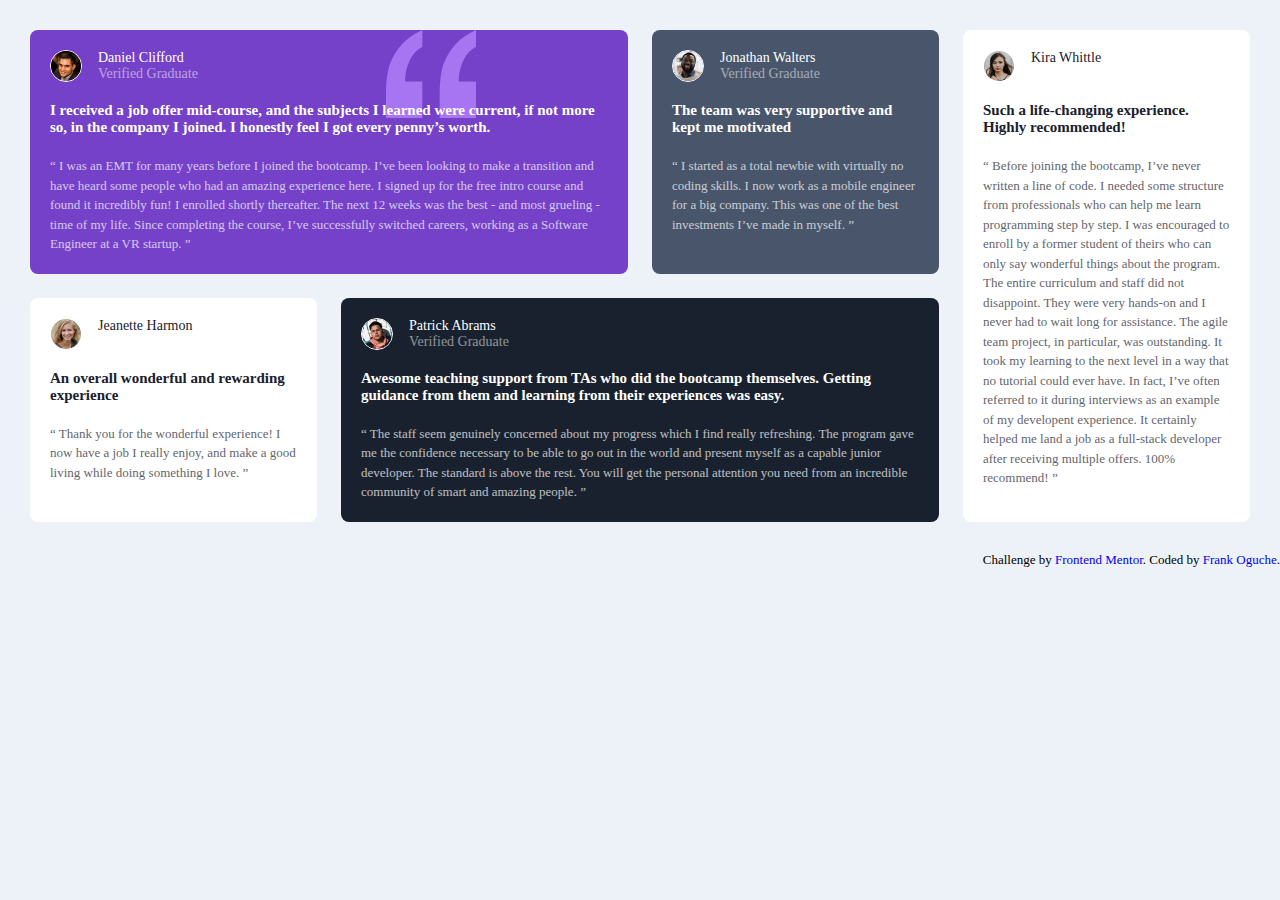
<file: index.html>
<!DOCTYPE html>
<html lang="en">
<head>
    <meta charset="UTF-8">
    <meta http-equiv="X-UA-Compatible" content="IE=edge">
    <meta name="viewport" content="width=device-width, initial-scale=1.0">
    <title>Testimonials grid section</title>
    <link rel="stylesheet" href="style.css">
</head>
<body>
    <main class="testimonial-grid">
        <div class="section1 quotation_img grid_col_span_2">
            <div class="in_section">
                <div class="img_name_display">
                    <img src="./images/image-daniel.jpg" alt="daniel"/>
                    <div>
                        <p class="p_name">Daniel Clifford</p>
                        <p class="p_verified">Verified Graduate</p>
                    </div>  
                </div>
                <p class="p_job_offer">I received a job offer mid-course, and the subjects I learned were current, if not more so, 
                in the company I joined. I honestly feel I got every penny’s worth.</p>
    
               <p class="p_review">“ I was an EMT for many years before I joined the bootcamp. I’ve been looking to make a 
                transition and have heard some people who had an amazing experience here. I signed up 
                for the free intro course and found it incredibly fun! I enrolled shortly thereafter. 
                The next 12 weeks was the best - and most grueling - time of my life. Since completing 
                the course, I’ve successfully switched careers, working as a Software Engineer at a VR startup. ”<p>
            </div>
        </div>

        <div class="section2">
            <div class="in_section">
                <div class="img_name_display">
                    <img src="./images/image-jonathan.jpg" alt="jonathan"/>
                    <div>
                        <p class="p_name">Jonathan Walters</p>
                        <p class="p_verified">Verified Graduate</p>
                    </div>  
                </div>
                <p class="p_job_offer">The team was very supportive and kept me motivated</p>
    
               <p class="p_review">“ I started as a total newbie with virtually no coding skills. I now work as a   mobile engineer 
                for a big company. This was one of the best investments I’ve made in myself. ”</p>
            </div>
        </div>
            
        <div class="section3">
            <div class="in_section">
                <div class="img_name_display">
                    <img src="./images/image-jeanette.jpg" alt="jeanette"/>
                    <div>
                        <p class="p_name_white_background">Jeanette Harmon</p>
                        <p class="p_verified">Verified Graduate</p>
                    </div>  
                </div>
                <p class="p_job_offer_background_white">An overall wonderful and rewarding experience</p>
    
               <p class="p_review_background_white">“ Thank you for the wonderful experience! I now have a job I really enjoy, and make a good living 
                while doing something I love. ”</p>
            </div>
        </div>
        
        <div class="section4 grid_col_span_2"> 
            <div class="in_section">
                <div class="img_name_display">
                    <img src="./images/image-patrick.jpg" alt="patrick"/>
                    <div>
                        <p class="p_name">Patrick Abrams</p>
                        <p class="p_verified">Verified Graduate</p>
                    </div>  
                </div>
                <p class="p_job_offer">Awesome teaching support from TAs who did the bootcamp themselves. Getting guidance from them and learning from their experiences was easy.</p>
    
               <p class="p_review"> “ The staff seem genuinely concerned about my progress which I find really refreshing. The program 
                gave me the confidence necessary to be able to go out in the world and present myself as a capable 
                junior developer. The standard is above the rest. You will get the personal attention you need from 
                an incredible community of smart and amazing people. ”<p>
            </div>
        </div>

        <div class="section5">
            <div class="in_section">
                <div class="img_name_display">
                    <img src="./images/image-kira.jpg" alt="kira"/>
                    <div>
                        <p class="p_name_white_background">Kira Whittle</p>
                        <p class="p_verified">Verified Graduate</p>
                    </div>   
                </div>
                <p class="p_job_offer_background_white">Such a life-changing experience. Highly recommended!</p>
    
               <p class="p_review_background_white">“ Before joining the bootcamp, I’ve never written a line of code. I needed some structure from 
                professionals who can help me learn programming step by step. I was encouraged to enroll by a former 
                student of theirs who can only say wonderful things about the program. The entire curriculum and staff 
                did not disappoint. They were very hands-on and I never had to wait long for assistance. The agile team 
                project, in particular, was outstanding. It took my learning to the next level in a way that no tutorial 
                could ever have. In fact, I’ve often referred to it during interviews as an example of my developent 
                experience. It certainly helped me land a job as a full-stack developer after receiving multiple offers. 
                100% recommend! ”</p>
            </div>
        </div>
        

    
    </main>
    <footer>
        Challenge by <a href="https://www.frontendmentor.io?ref=challenge" target="_blank">Frontend Mentor</a>. 
        Coded by <a href="#">Frank Oguche</a>.
    </footer>
</body>
</html>
</file>
<file: style.css>
@import url('https://fonts.googleapis.com/css2?family=Barlow+Semi+Condensed&display=swap');

*{
    box-sizing: 0;
    padding: 0;
    margin: 0;
}

body{
    background-color: hsl(210, 46%, 95%);
}

.section1{
    min-width: 100px;
    min-height: 215px;
    background-color: hsl(263, 55%, 52%);
    border-radius: 8px;

}

.quotation_img{
    background-image: url(./images/bg-pattern-quotation.svg);
    background-repeat: no-repeat;
    background-position-x: 70%;
    background-size: 15%;
}

img{
    width: 30px;
    border: 1px solid white;
    border-radius: 50%;
}

.p_name{
    color: hsl(0, 0%, 100%);
    font-size: 14px;
}

.p_verified{
    color: hsl(0, 0%, 100%);
    opacity: 50%;
    font-size: 14px;
}

.img_name_display{
    display: flex;
    gap: 1rem;
}

.p_job_offer{
    font-size: 15px;
    color: hsl(0, 0%, 100%);
    font-weight: bold;
    padding-top: 20px;
}

.p_review{
    color: hsl(0, 0%, 100%);
    opacity: 70%;
    font-size: small;
    padding-top: 20px;
    line-height: 1.5;
}

.in_section{
    padding: 20px;
}

.section2{
    min-width: 250px;
    min-height: 200px;
    background-color: hsl(217, 19%, 35%);
    border-radius: 8px;
}

.section3{
    min-width: 250px;
    min-height: 200px;
    background-color: white;
    border-radius: 8px;
}

.p_name_white_background{
    color: hsl(219, 29%, 14%);
    font-size: 14px;
}

.p_job_offer_background_white{
    font-size: 15px;
    color: hsl(219, 29%, 14%);
    font-weight: bold;
    padding-top: 20px;
}

.p_review_background_white{
    color: hsl(219, 29%, 14%);
    opacity: 70%;
    font-size: small;
    padding-top: 20px;
    line-height: 1.5;
}

.section4{
    min-width: 250px;
    min-height: 200px;
    background-color: hsl(219, 29%, 14%);
    border-radius: 8px;
}

.section5{
    min-width: 250px;
    min-height: 200px;
    background-color: white;
    border-radius: 8px;
}

.testimonial-grid{
    display: grid;
    gap: 1.5rem;
    grid-template-columns: repeat(4, 1fr);
    padding:30px
}

.grid_col_span_2{
   grid-column: span 2;   
}

.section5{
    grid-column-start: 4;
    grid-row-start: 1;
    grid-row-end: 3; 
}
@media screen and (max-width: 414px) {
    .testimonial-grid{
    display: flex;
    flex-direction: column;
    gap: 1.5rem;
  }
  footer{
    display: none;
}
}

footer{
    font-size: small;
    text-align: right;
    padding-bottom: 10px;
}

a{
    text-decoration: none;
}
</file>
